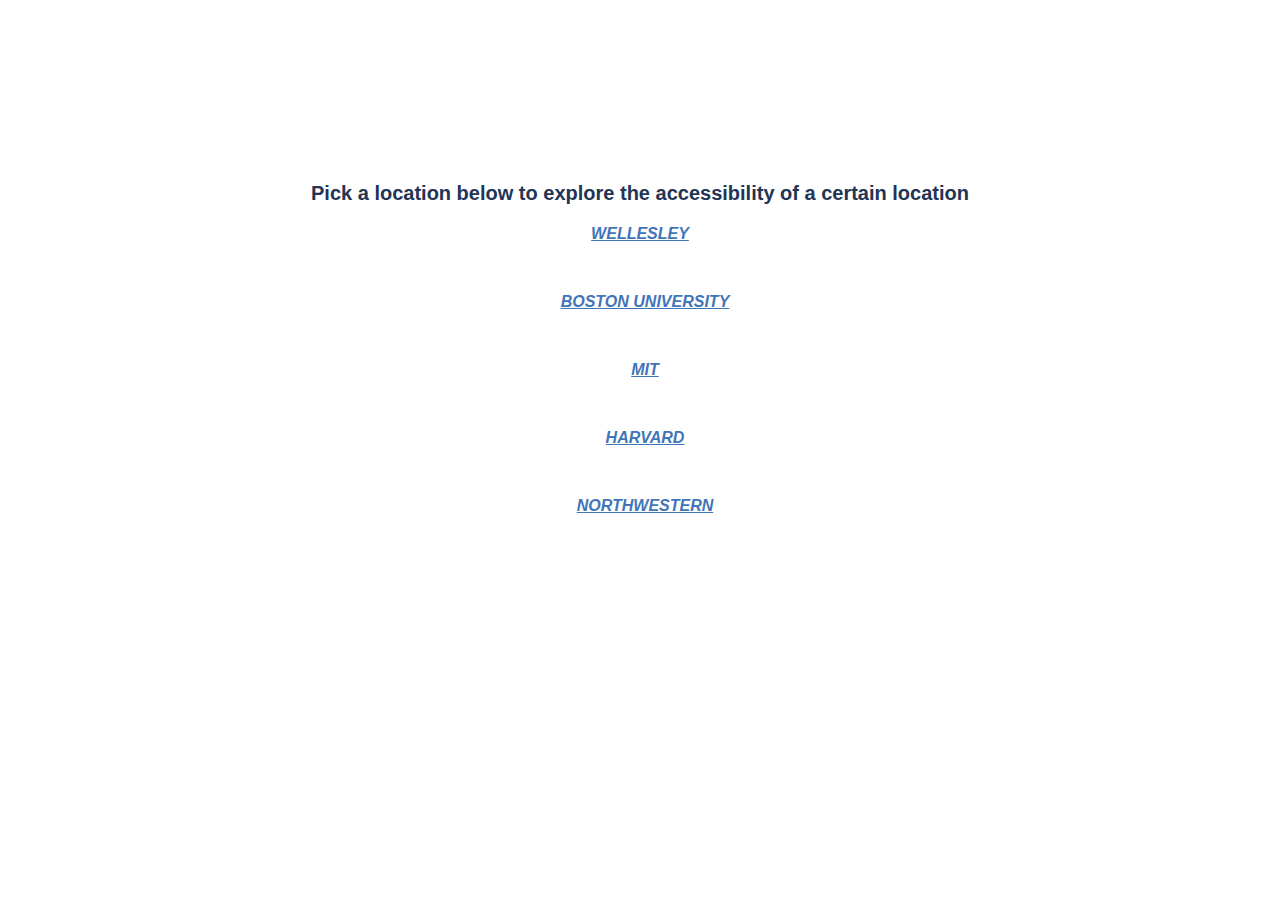
<file: server/templates/index.html>
<!doctype html>
<html lang="en">

<!--
FILE NAME: index.html
WRITTEN BY: Sherry Xu
DATE: 10/01/2016
PURPOSE: WHACK
-->

<head>
	
	<meta charset="utf-8">
    <meta name="author" content="FEEDBACK">
    <link rel= "stylesheet" type= "text/css" href = "../style/style.css">
    <title>Hello</title>

</head>

<body>

	<h1>Hello !</h1>
	<h3>Pick a location below to explore the accessibility of a certain location</h3>
	<p>
	<a href = "/wellesley.html"> WELLESLEY
	</p>
	<p>
	<a href = ""> BOSTON UNIVERSITY
	</p>
	<p>
	<a href = ""> MIT
	</p>
	<p>
	<a href = ""> HARVARD
	</p>
	<p>
	<a href = ""> NORTHWESTERN
	</p>
	
</body>

<html>
</file>
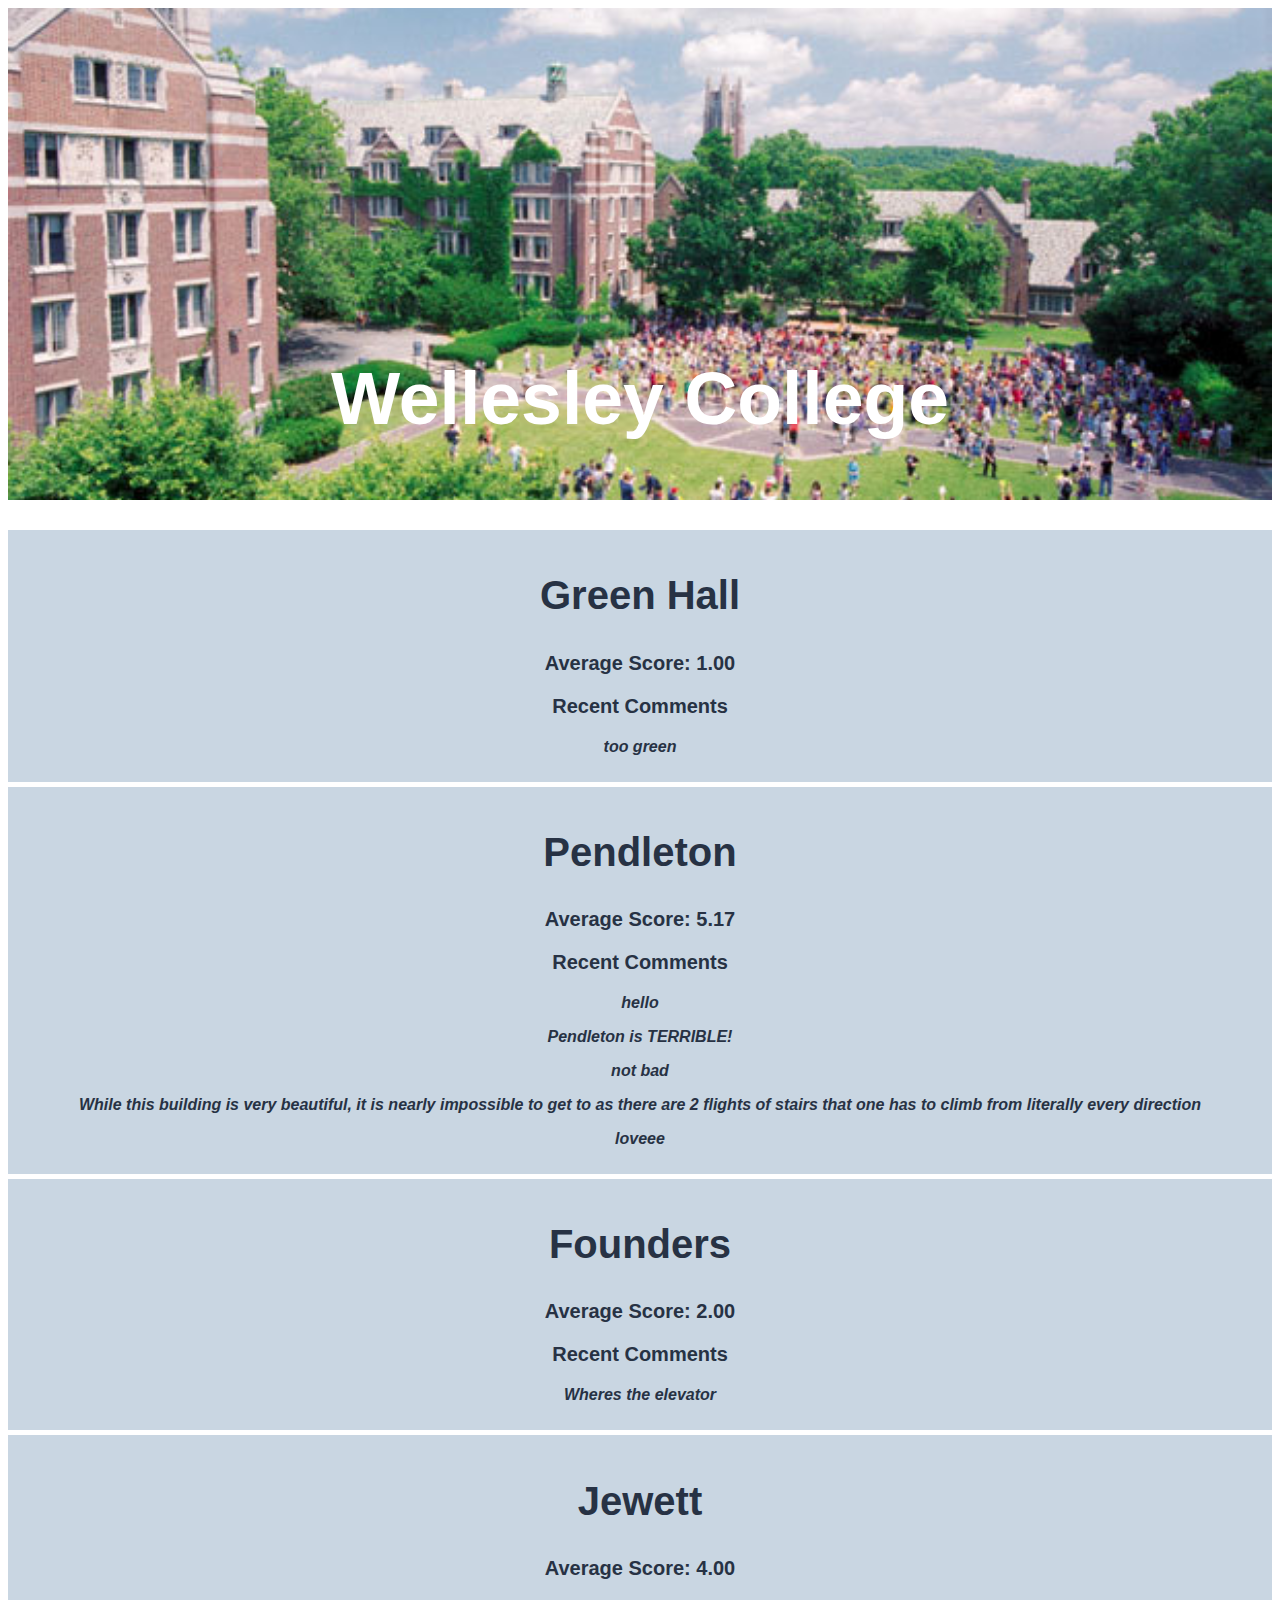
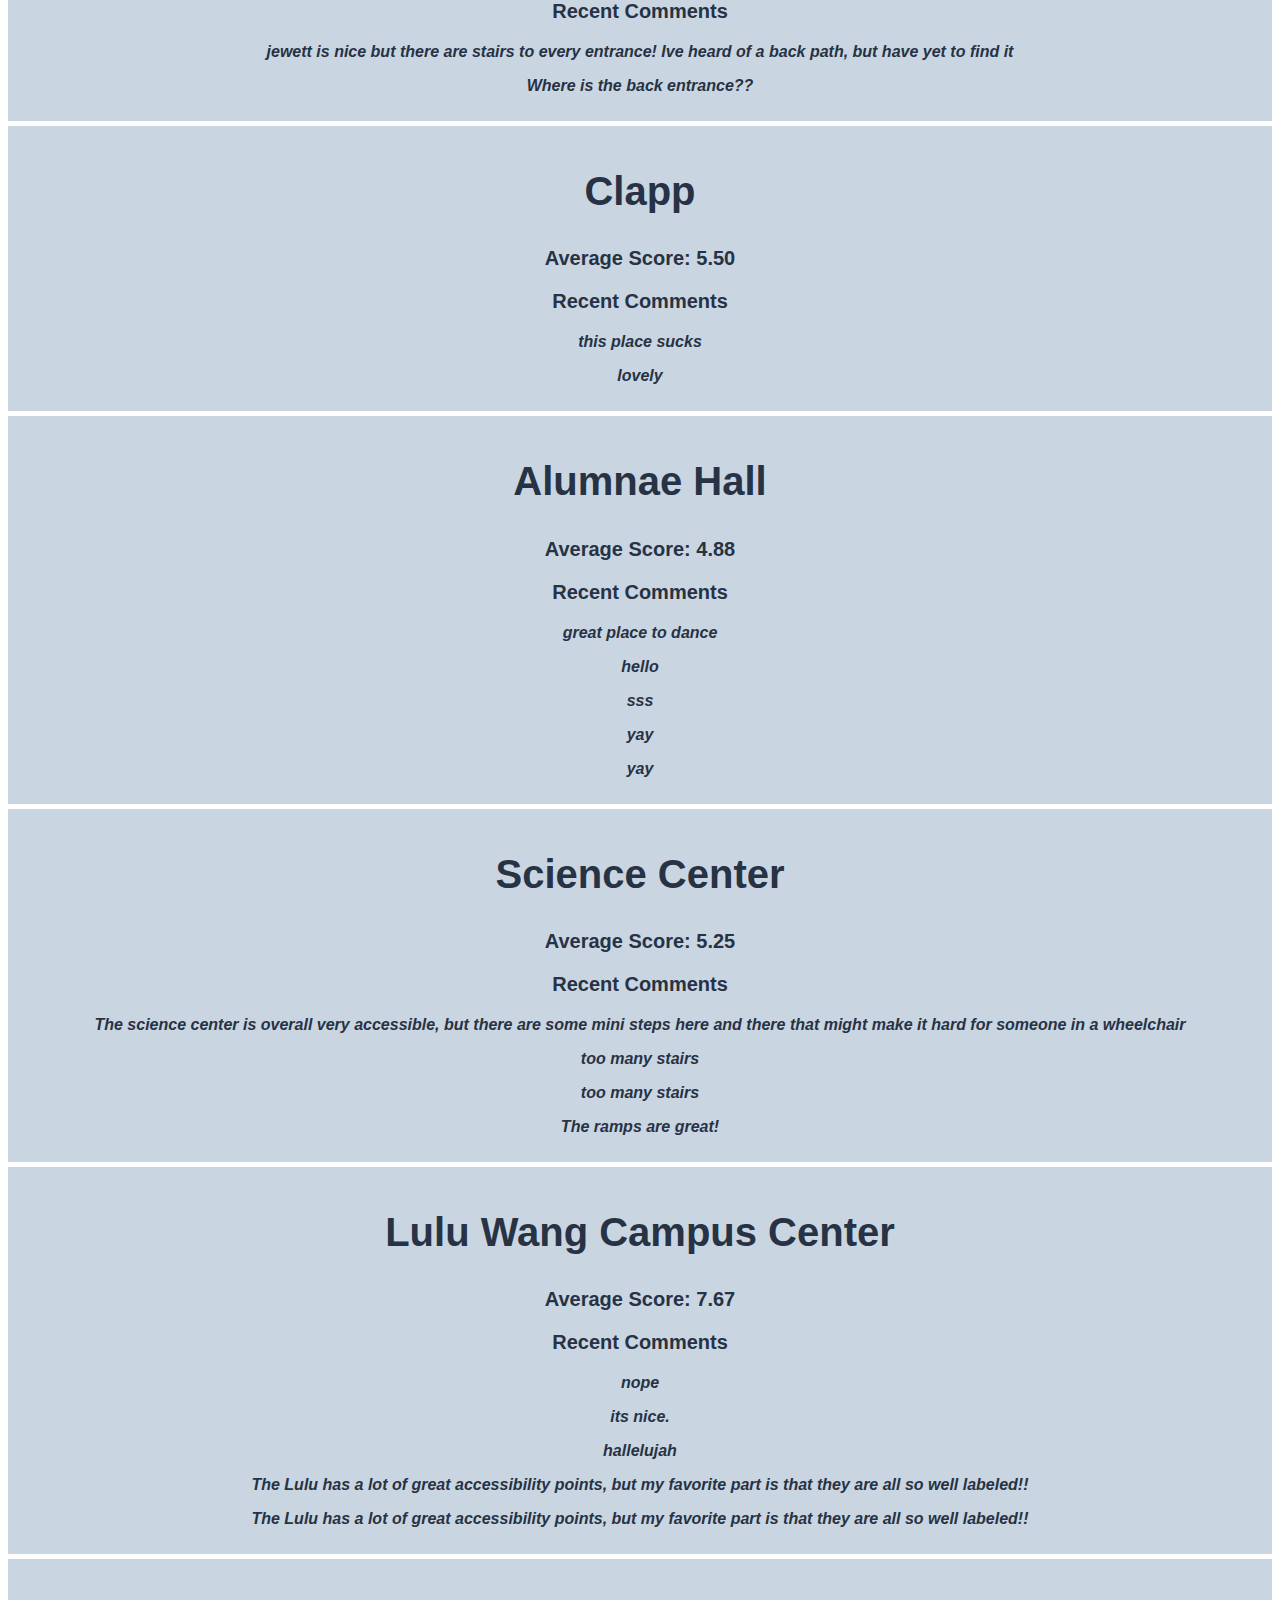
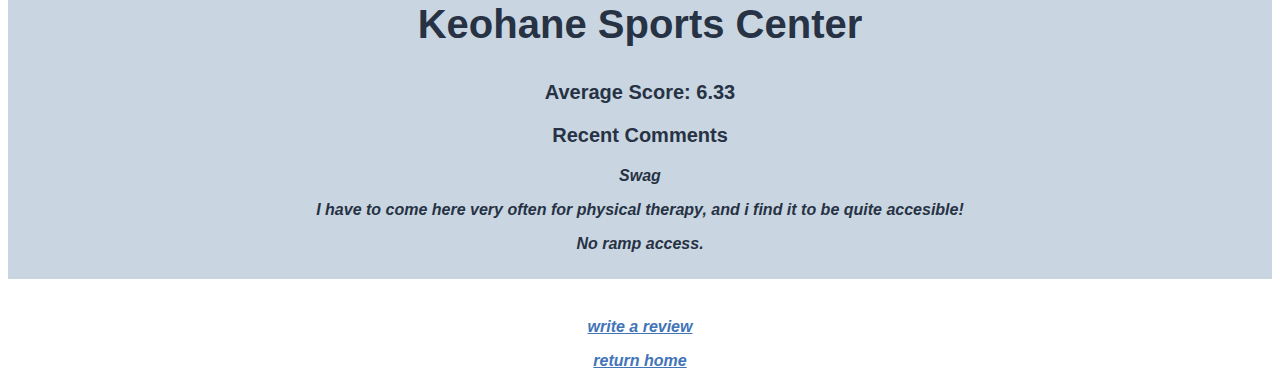
<file: server/templates/feedback.html>
<html>
<head>
	<link rel= "stylesheet" type= "text/css" href = "../style/style.css">
    <meta charset="UTF-8">
    <title>feedBack</title>
</head>

<body>

<div class ="intro-header">
<h1> Wellesley College </h1>
</div>


<div class ="comments">
   <h2>Green Hall</h2>
   <h3>Average Score: 1.00 </h3>
   <h3>Recent Comments</h3>
   
   <p> too green <p>
   
 </div>  

<div class ="comments">
   <h2>Pendleton</h2>
   <h3>Average Score: 5.17 </h3>
   <h3>Recent Comments</h3>
   
   <p> hello <p>
   
   <p> 		Pendleton is TERRIBLE! <p>
   
   <p> not bad <p>
   
   <p> While this building is very beautiful, it is nearly impossible to get to as there are 2 flights of stairs that one has to climb from literally every direction <p>
   
   <p> loveee <p>
   
 </div>  

<div class ="comments">
   <h2>Founders</h2>
   <h3>Average Score: 2.00 </h3>
   <h3>Recent Comments</h3>
   
   <p> Wheres the elevator <p>
   
 </div>  

<div class ="comments">
   <h2>Jewett</h2>
   <h3>Average Score: 4.00 </h3>
   <h3>Recent Comments</h3>
   
   <p> jewett is nice but there are stairs to every entrance! Ive heard of a back path, but have yet to find it		 <p>
   
   <p> Where is the back entrance??		 <p>
   
 </div>  

<div class ="comments">
   <h2>Clapp</h2>
   <h3>Average Score: 5.50 </h3>
   <h3>Recent Comments</h3>
   
   <p> this place sucks <p>
   
   <p> lovely <p>
   
 </div>  

<div class ="comments">
   <h2>Alumnae Hall</h2>
   <h3>Average Score: 4.88 </h3>
   <h3>Recent Comments</h3>
   
   <p> great place to dance		 <p>
   
   <p> hello
		 <p>
   
   <p> 		sss <p>
   
   <p> yay		 <p>
   
   <p> yay		 <p>
   
 </div>  

<div class ="comments">
   <h2>Science Center</h2>
   <h3>Average Score: 5.25 </h3>
   <h3>Recent Comments</h3>
   
   <p> 		The science center is overall very accessible, but there are some mini steps here and there that might make it hard for someone in a wheelchair <p>
   
   <p> too many stairs <p>
   
   <p> too many stairs <p>
   
   <p> The ramps are great! <p>
   
 </div>  

<div class ="comments">
   <h2>Lulu Wang Campus Center</h2>
   <h3>Average Score: 7.67 </h3>
   <h3>Recent Comments</h3>
   
   <p> nope <p>
   
   <p> its nice. <p>
   
   <p> hallelujah <p>
   
   <p> 		The Lulu has a lot of great accessibility points, but my favorite part is that they are all so well labeled!! <p>
   
   <p> 		The Lulu has a lot of great accessibility points, but my favorite part is that they are all so well labeled!! <p>
   
 </div>  

<div class ="comments">
   <h2>Keohane Sports Center</h2>
   <h3>Average Score: 6.33 </h3>
   <h3>Recent Comments</h3>
   
   <p> 		Swag <p>
   
   <p> I have to come here very often for physical therapy, and i find it to be quite accesible! <p>
   
   <p> No ramp access. <p>
   
 </div>  

<br>
<p><a href = "/review.html"> write a review </a></p>
<p><a href = "/"> return home </a></p>

</body>
</html>
</file>
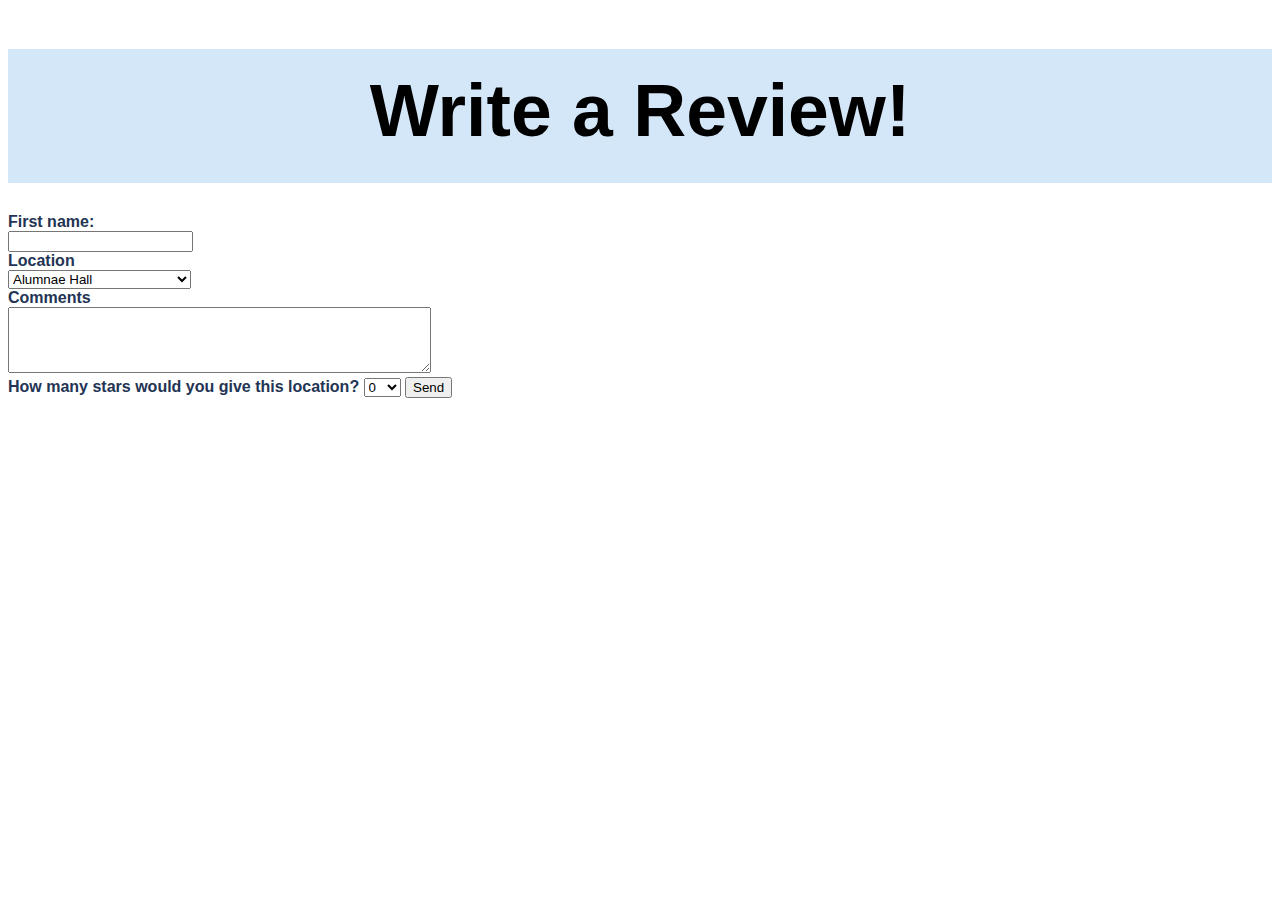
<file: server/templates/review.html>
<!doctype html>
<html lang="en">

<!--
FILE NAME: review.html
WRITTEN BY: Sherry Xu
DATE: 10/01/2016
PURPOSE: WHACK
-->

<head>
	
	<meta charset="utf-8">
    <meta name="author" content="REVIEW">
    <link rel= "stylesheet" type= "text/css" href = "../style/style.css">
    <title>Review</title>

</head>

<body>

	<h1 style = "color: black;" class = "review-header">Write a Review!</h1>

	<form action ="/review.html" method="POST">
  		First name:<br>
  		<input type ="text" name="firstname"><br>
  		Location<br>
  		<select name = "location">
  		<option value="Alumnae Hall">Alumnae Hall</option>
  		<option value="Founders">Founders</option>
 		<option value="Green Hall">Green Hall</option>
  		<option value="Jewett">Jewett</option>
  		<option value="Keohane Sports Center">Keohane Sports Center</option>
  		<option value="Lulu Wang Campus Center">Lulu Wang Campus Center</option>
  		<option value="Pendleton">Pendleton</option>
  		<option value="Science Center">Science Center</option>
		</select>
		<br>
  		Comments
  		<br>
  		<textarea name = "comment" rows="4" cols="50">
		</textarea><br>
  		How many stars would you give this location?
  		<select name = "stars">
  		<option value= 0 > 0</option>
  		<option value= 1 > 1</option>
 		<option value= 2 > 2</option>
 		<option value= 3 > 3</option>
  		<option value= 4 > 4</option>
 		<option value= 5 > 5</option>
 		<option value= 6 > 6</option>
  		<option value= 7 > 7</option>
 		<option value= 8 > 8</option>
 		<option value= 9 > 9</option>
  		<option value= 10 >10</option>
		</select>
  		<input type="submit" value="Send">
	</form>

</body>

<html>
</file>
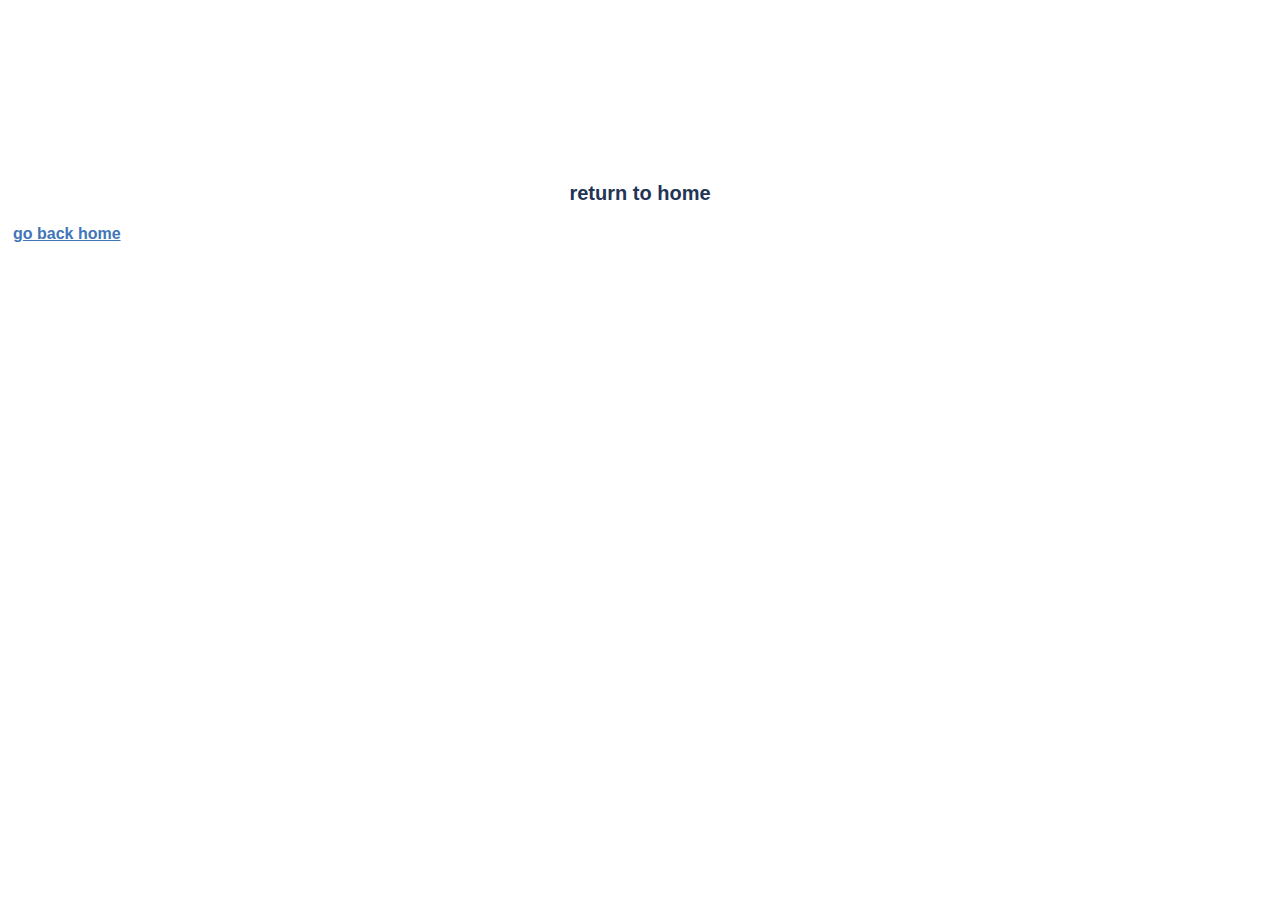
<file: server/templates/thanks.html>
<!doctype html>
<html lang="en">

<!--
FILE NAME: thanks.html
WRITTEN BY: Sherry Xu
DATE: 10/01/2016
PURPOSE: WHACK
-->

<head>
	
	<meta charset="utf-8">
    <meta name="author" content="THANKS">
    <link rel= "stylesheet" type= "text/css" href = "../style/style.css">
    <title>Thank you</title>

</head>

<body>

	<h1>THANKS</h1>
	
	<h3>return to home</h3>
	<a href = "/"> go back home</a>
	
</body>

<html>
</file>
<file: server/style/style.css>
/*
FILE NAME: style.css	
WRITTEN BY: Sherry Xu
DATE: Sept 29, 2016
PURPOSE: WHACk
*/

body {
    background-color: white;
    color: #233454;
}

body,
h1,
h2,
h3,
h4,
h5,
h6 {
    font-family: "Lato", "Helvetica Neue", Helvetica, Arial, sans-serif;
    font-weight: 700;
}

#heading {
	margin: auto;
	border: 10px solid white;
	padding: 20px;
	background-color: white;
}

.comments{
	padding-top: 30px;
	padding-bottom: 30px;
	padding: 10px;
	margin-top: 5px;
	margin-bottom: 5px;

	background-color: #c9d6e2;
	text-align: center;
    color: #273244;
		}


footer {
	text-align: center;
	padding: 10px;
}

h1 {
	font-size: 55pt;
	text-align: center;
	color: white;
}

h2 {
	font-size: 30pt;
	text-align: center;
}

h3 {
	font-size: 15pt;
	text-align: center;
}

p {
	font-style: italic;
	text-align: center;
}

.intro-header {
    padding-top: 300px;
    /* If you're making other pages, make sure there is 50px of padding to make sure the navbar doesn't overlap content! */
    padding-bottom: 10px;
    margin-bottom: 30px;
    text-align: center;
    color: white;
    position: relative;
    overflow: hidden;
    background: url("../style/wellesley.jpg") no-repeat center center;
    background-size: cover;
    background-color: #d4e7f9;
}

.review-header {
    padding-top: 20px;
    /* If you're making other pages, make sure there is 50px of padding to make sure the navbar doesn't overlap content! */
    padding-bottom: 30px;
    margin-bottom: 30px;
    text-align: center;
    color: white;
    position: relative;
    overflow: hidden;
    background-size: cover;
    background-color: #d4e7f9;
}
	
a:link, a:visited {
	color: #4274b8;
	padding: 5px;
}

a:hover {
	color: #81abe5;
	}
</file>
